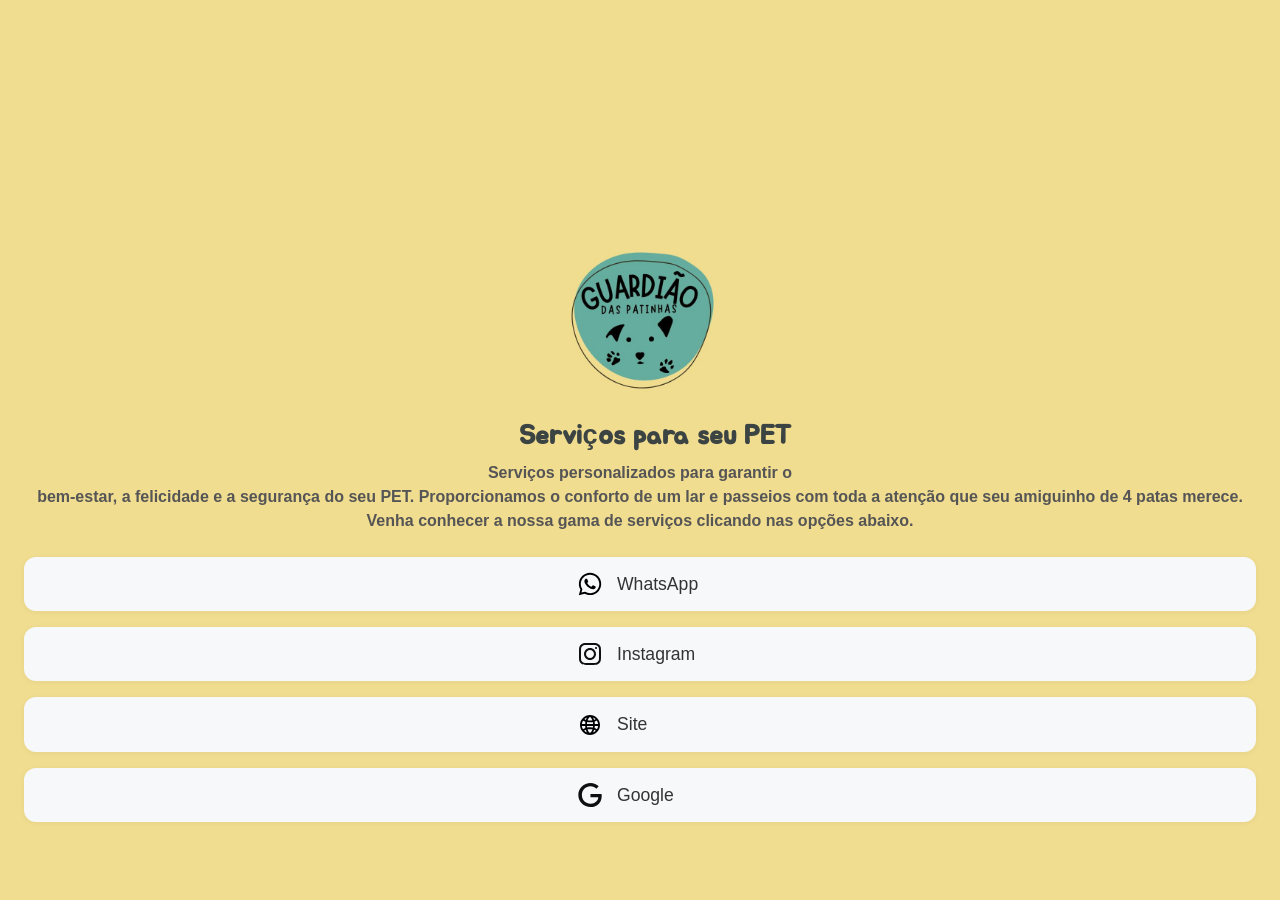
<file: index.html>
<!DOCTYPE html>
<html lang="pt-br">

<head>
  <meta charset="UTF-8">
  <title>Guardião das Patinhas | Links - Dogwalker & Hospedagem</title>
  <meta name="description"
    content="Serviços profissionais de Dogwalker, Pet Sitter e Hospedagem Domiciliar. Cuidado, carinho e segurança para o seu melhor amigo. Entre em contato!">
  <meta property="og:title" content="Guardião das Patinhas | Links">
  <meta property="og:description" content="Cuido do seu pet com amor e segurança. Dogwalker, Hospedagem e Creche.">
  <meta property="og:type" content="website">
  <meta name="viewport" content="width=device-width, initial-scale=1.0">
  <!-- Bootstrap 5 CDN -->
  <link href="https://cdn.jsdelivr.net/npm/bootstrap@5.3.2/dist/css/bootstrap.min.css" rel="stylesheet">
  <style>
    @import url('https://fonts.googleapis.com/css2?family=Jua&display=swap');

    body {
      background: #f1dd90;
      font-family: 'Segoe UI', Arial, sans-serif;
    }

    .linktree-container {
      margin: auto;
      margin-top: 15% !important;
      border-radius: 24px;
      padding: 32px 24px;
      text-align: center;
    }

    .avatar {
      width: 180px;
      height: 180px;
      object-fit: cover;
      border-radius: 50%;
      margin-bottom: 16px;
    }

    /* Alterado de .linktree-title para h1 dentro do container */
    h1.linktree-title {
      font-size: 1.7em;
      font-weight: 600;
      margin-bottom: 8px;
      /* color: #4a7c75; */
      color: #3c4443;
      font-family: 'Jua', sans-serif;
      margin-top: 0;
    }

    .linktree-desc {
      color: #555;
      margin-bottom: 24px;
    }

    .link-btn {
      display: grid;
      grid-template-columns: 1fr 24px 85px 1fr;
      align-items: center;
      gap: 15px;
      text-align: left;
      width: 100%;
      margin-bottom: 16px;
      padding: 14px;
      font-size: 1.1em;
      font-weight: 500;
      border-radius: 12px;
      border: none;
      background: #f6f8fa;
      color: #333;
      text-decoration: none;
      transition: background 0.2s, box-shadow 0.2s;
      box-shadow: 0 1px 6px rgba(0, 0, 0, 0.05);
    }

    .link-btn-wp:hover {
      background: #25d366;
      color: #fff;
      box-shadow: 0 4px 16px rgba(78, 159, 61, 0.15);
    }

    .link-btn-inst:hover {

      background-image: linear-gradient(135deg,
          #405DE6 0%,
          #833AB4 35%,
          #E1306C 70%,
          #FCAF45 100%);

      color: #fff;
      box-shadow: 0 4px 16px rgba(78, 159, 61, 0.15);
    }

    .link-btn-page:hover {
      background: #6FB7AC;
      color: #fff;
      box-shadow: 0 4px 16px rgba(78, 159, 61, 0.15);
    }

    .link-btn-google:hover {
      background: #4285F4;
      color: #fff;
      box-shadow: 0 4px 16px rgba(66, 133, 244, 0.15);
    }

    .link-btn svg {
      grid-column: 2;
      width: 24px;
      height: 24px;
    }

    .social-icons {
      margin-top: 24px;
      display: flex;
      justify-content: center;
      gap: 18px;
    }

    .social-icons a {
      color: #25d366;
      background: #f6f8fa;
      border-radius: 50%;
      padding: 8px;
      transition: background 0.2s, color 0.2s;
      display: inline-flex;
      align-items: center;
      justify-content: center;
    }

    .social-icons a:hover {
      background: #25d366;
      color: #fff;
    }

    .social-icons svg {
      width: 22px;
      height: 22px;
    }
  </style>
</head>

<body>
  <div class="linktree-container">
    <img src="Linktree/logo.png" alt="Logo Guardião das Patinhas" class="avatar">
    <h1 class="linktree-title"><span style="margin-left: 30px;">Serviços para seu
        PET</span><!-- <img src="main/patinhas.png" alt=""> --></h1>
    <div class="linktree-desc"><strong>Serviços personalizados para garantir o <br>bem-estar, a felicidade e a segurança
        do seu PET. Proporcionamos o conforto de um lar e passeios com toda a atenção que seu amiguinho de 4 patas
        merece. Venha conhecer a nossa gama de serviços clicando nas opções abaixo.</strong></div>
    <a href="https://wa.me/5511970753009?text=Ol%C3%A1%2C%20gostaria%20de%20saber%20mais%20sobre%20seu%20trabalho"
      class="link-btn link-btn-wp" target="_blank">
      <!-- WhatsApp SVG -->

      <svg fill="#000000" width="800px" height="800px" viewBox="0 0 32 32" version="1.1"
        xmlns="http://www.w3.org/2000/svg">
        <title>whatsapp</title>
        <path
          d="M26.576 5.363c-2.69-2.69-6.406-4.354-10.511-4.354-8.209 0-14.865 6.655-14.865 14.865 0 2.732 0.737 5.291 2.022 7.491l-0.038-0.070-2.109 7.702 7.879-2.067c2.051 1.139 4.498 1.809 7.102 1.809h0.006c8.209-0.003 14.862-6.659 14.862-14.868 0-4.103-1.662-7.817-4.349-10.507l0 0zM16.062 28.228h-0.005c-0 0-0.001 0-0.001 0-2.319 0-4.489-0.64-6.342-1.753l0.056 0.031-0.451-0.267-4.675 1.227 1.247-4.559-0.294-0.467c-1.185-1.862-1.889-4.131-1.889-6.565 0-6.822 5.531-12.353 12.353-12.353s12.353 5.531 12.353 12.353c0 6.822-5.53 12.353-12.353 12.353h-0zM22.838 18.977c-0.371-0.186-2.197-1.083-2.537-1.208-0.341-0.124-0.589-0.185-0.837 0.187-0.246 0.371-0.958 1.207-1.175 1.455-0.216 0.249-0.434 0.279-0.805 0.094-1.15-0.466-2.138-1.087-2.997-1.852l0.010 0.009c-0.799-0.74-1.484-1.587-2.037-2.521l-0.028-0.052c-0.216-0.371-0.023-0.572 0.162-0.757 0.167-0.166 0.372-0.434 0.557-0.65 0.146-0.179 0.271-0.384 0.366-0.604l0.006-0.017c0.043-0.087 0.068-0.188 0.068-0.296 0-0.131-0.037-0.253-0.101-0.357l0.002 0.003c-0.094-0.186-0.836-2.014-1.145-2.758-0.302-0.724-0.609-0.625-0.836-0.637-0.216-0.010-0.464-0.012-0.712-0.012-0.395 0.010-0.746 0.188-0.988 0.463l-0.001 0.002c-0.802 0.761-1.3 1.834-1.3 3.023 0 0.026 0 0.053 0.001 0.079l-0-0.004c0.131 1.467 0.681 2.784 1.527 3.857l-0.012-0.015c1.604 2.379 3.742 4.282 6.251 5.564l0.094 0.043c0.548 0.248 1.25 0.513 1.968 0.74l0.149 0.041c0.442 0.14 0.951 0.221 1.479 0.221 0.303 0 0.601-0.027 0.889-0.078l-0.031 0.004c1.069-0.223 1.956-0.868 2.497-1.749l0.009-0.017c0.165-0.366 0.261-0.793 0.261-1.242 0-0.185-0.016-0.366-0.047-0.542l0.003 0.019c-0.092-0.155-0.34-0.247-0.712-0.434z">
        </path>
      </svg>

      WhatsApp
    </a>
    <a href="https://www.instagram.com/guardiaodaspatinhas/?igsh=N28zbHBpMDY5cWFh#" class="link-btn link-btn-inst"
      target="_blank">
      <!-- Instagram SVG -->
      <svg width="800px" height="800px" viewBox="0 0 24 24" fill="none" xmlns="http://www.w3.org/2000/svg">
        <path fill-rule="evenodd" clip-rule="evenodd"
          d="M12 18C15.3137 18 18 15.3137 18 12C18 8.68629 15.3137 6 12 6C8.68629 6 6 8.68629 6 12C6 15.3137 8.68629 18 12 18ZM12 16C14.2091 16 16 14.2091 16 12C16 9.79086 14.2091 8 12 8C9.79086 8 8 9.79086 8 12C8 14.2091 9.79086 16 12 16Z"
          fill="#0F0F0F" />
        <path
          d="M18 5C17.4477 5 17 5.44772 17 6C17 6.55228 17.4477 7 18 7C18.5523 7 19 6.55228 19 6C19 5.44772 18.5523 5 18 5Z"
          fill="#0F0F0F" />
        <path fill-rule="evenodd" clip-rule="evenodd"
          d="M1.65396 4.27606C1 5.55953 1 7.23969 1 10.6V13.4C1 16.7603 1 18.4405 1.65396 19.7239C2.2292 20.8529 3.14708 21.7708 4.27606 22.346C5.55953 23 7.23969 23 10.6 23H13.4C16.7603 23 18.4405 23 19.7239 22.346C20.8529 21.7708 21.7708 20.8529 22.346 19.7239C23 18.4405 23 16.7603 23 13.4V10.6C23 7.23969 23 5.55953 22.346 4.27606C21.7708 3.14708 20.8529 2.2292 19.7239 1.65396C18.4405 1 16.7603 1 13.4 1H10.6C7.23969 1 5.55953 1 4.27606 1.65396C3.14708 2.2292 2.2292 3.14708 1.65396 4.27606ZM13.4 3H10.6C8.88684 3 7.72225 3.00156 6.82208 3.0751C5.94524 3.14674 5.49684 3.27659 5.18404 3.43597C4.43139 3.81947 3.81947 4.43139 3.43597 5.18404C3.27659 5.49684 3.14674 5.94524 3.0751 6.82208C3.00156 7.72225 3 8.88684 3 10.6V13.4C3 15.1132 3.00156 16.2777 3.0751 17.1779C3.14674 18.0548 3.27659 18.5032 3.43597 18.816C3.81947 19.5686 4.43139 20.1805 5.18404 20.564C5.49684 20.7234 5.94524 20.8533 6.82208 20.9249C7.72225 20.9984 8.88684 21 10.6 21H13.4C15.1132 21 16.2777 20.9984 17.1779 20.9249C18.0548 20.8533 18.5032 20.7234 18.816 20.564C19.5686 20.1805 20.1805 19.5686 20.564 18.816C20.7234 18.5032 20.8533 18.0548 20.9249 17.1779C20.9984 16.2777 21 15.1132 21 13.4V10.6C21 8.88684 20.9984 7.72225 20.9249 6.82208C20.8533 5.94524 20.7234 5.49684 20.564 5.18404C20.1805 4.43139 19.5686 3.81947 18.816 3.43597C18.5032 3.27659 18.0548 3.14674 17.1779 3.0751C16.2777 3.00156 15.1132 3 13.4 3Z"
          fill="#0F0F0F" />
      </svg>
      Instagram
    </a>
    <a href="main/index.html" class="link-btn link-btn-page" target="_blank">
      <!-- Site SVG -->
      <svg width="800px" height="800px" viewBox="0 0 24 24" fill="none" role="img" aria-labelledby="siteIcon"
        xmlns="http://www.w3.org/2000/svg">
        <title id="siteIcon">Ícone do Site</title>
        <path fill-rule="evenodd" clip-rule="evenodd"
          d="M14.982 19.61c.454-.7.909-1.6 1.236-2.755.755.29 1.273.636 1.591.909a8.182 8.182 0 0 1-2.864 1.845h.037v.001zm-8.8-1.855c.336-.273.845-.61 1.6-.91.336 1.164.773 2.064 1.236 2.764A8.2 8.2 0 0 1 6.2 17.755h-.018zm10.636-6.664c-.028-.81-.11-1.619-.245-2.418 1-.364 1.727-.8 2.236-1.2a8.136 8.136 0 0 1 1.282 3.618h-3.273zm-8.973-4.2a5.936 5.936 0 0 1-1.481-.8 8.2 8.2 0 0 1 2.654-1.7c-.427.636-.845 1.454-1.182 2.5h.01-.001zm7.137-2.5a8.145 8.145 0 0 1 2.654 1.7 6.01 6.01 0 0 1-1.481.8 9.58 9.58 0 0 0-1.182-2.5h.009zM14.8 9.118c.09.6.182 1.246.2 1.973H9c.027-.727.09-1.382.182-1.973 1.855.334 3.754.334 5.609 0h.009zM12 7.545c-.91 0-1.71-.072-2.39-.181.726-2.237 1.854-3.137 2.39-3.455.518.318 1.655 1.227 2.382 3.455A15.04 15.04 0 0 1 12 7.545zm-6.818-.072a8.03 8.03 0 0 0 2.245 1.2 18.368 18.368 0 0 0-.245 2.418h-3.31a8.13 8.13 0 0 1 1.319-3.618h-.01.001zm-1.3 5.436h3.3c.036.782.09 1.5.2 2.155a7.682 7.682 0 0 0-2.31 1.272 8.11 8.11 0 0 1-1.2-3.427h.01zM12 14.364c-1.09 0-2.027.09-2.845.236A16.91 16.91 0 0 1 9 12.91h6c-.027.608-.073 1.18-.145 1.69A15.388 15.388 0 0 0 12 14.355v.009zm0 5.727c-.545-.327-1.745-1.3-2.473-3.727A14.095 14.095 0 0 1 12 16.182c.955 0 1.773.063 2.482.182-.727 2.454-1.927 3.4-2.473 3.727H12zm6.927-3.764a7.634 7.634 0 0 0-2.309-1.272 17.95 17.95 0 0 0 .2-2.146h3.31a8.11 8.11 0 0 1-1.2 3.418h-.001zM12 2C6.477 2 2 6.477 2 12s4.477 10 10 10 10-4.477 10-10S17.523 2 12 2z"
          fill="#000000" />
      </svg>
      Site
    </a>
    <a href="https://www.google.com/search?kgmid=/g/11ysy4hss2&hl=pt-BR&q=Guardi%C3%A3o+das+patinhas+-+passeios,+hospedagem,+daycare+e+pet+sitter.&shndl=30&source=sh/x/loc/osrp/m1/2&kgs=d85df7fcd411755f&utm_source=sh/x/loc/osrp/m1/2"
      class="link-btn link-btn-google" target="_blank">
      <!-- Google SVG -->
      <svg width="800px" height="800px" viewBox="0 0 24 24" xmlns="http://www.w3.org/2000/svg">
        <path fill="#0F0F0F"
          d="M12.48 10.92v3.28h7.84c-.24 1.84-.853 3.187-1.787 4.133-1.147 1.147-2.933 2.4-6.053 2.4-4.827 0-8.6-3.893-8.6-8.72s3.773-8.72 8.6-8.72c2.6 0 4.507 1.027 5.907 2.347l2.307-2.307C18.747 1.44 15.907 0 12.48 0 5.867 0 .307 5.387.307 12s5.56 12 12.173 12c3.573 0 6.267-1.173 8.373-3.36 2.16-2.16 2.84-5.213 2.84-7.667 0-.76-.053-1.467-.173-2.053H12.48z" />
      </svg>
      Google
    </a>
  </div>
  <script src="https://cdn.jsdelivr.net/npm/bootstrap@5.3.2/dist/js/bootstrap.bundle.min.js"></script>
</body>

</html>
</file>
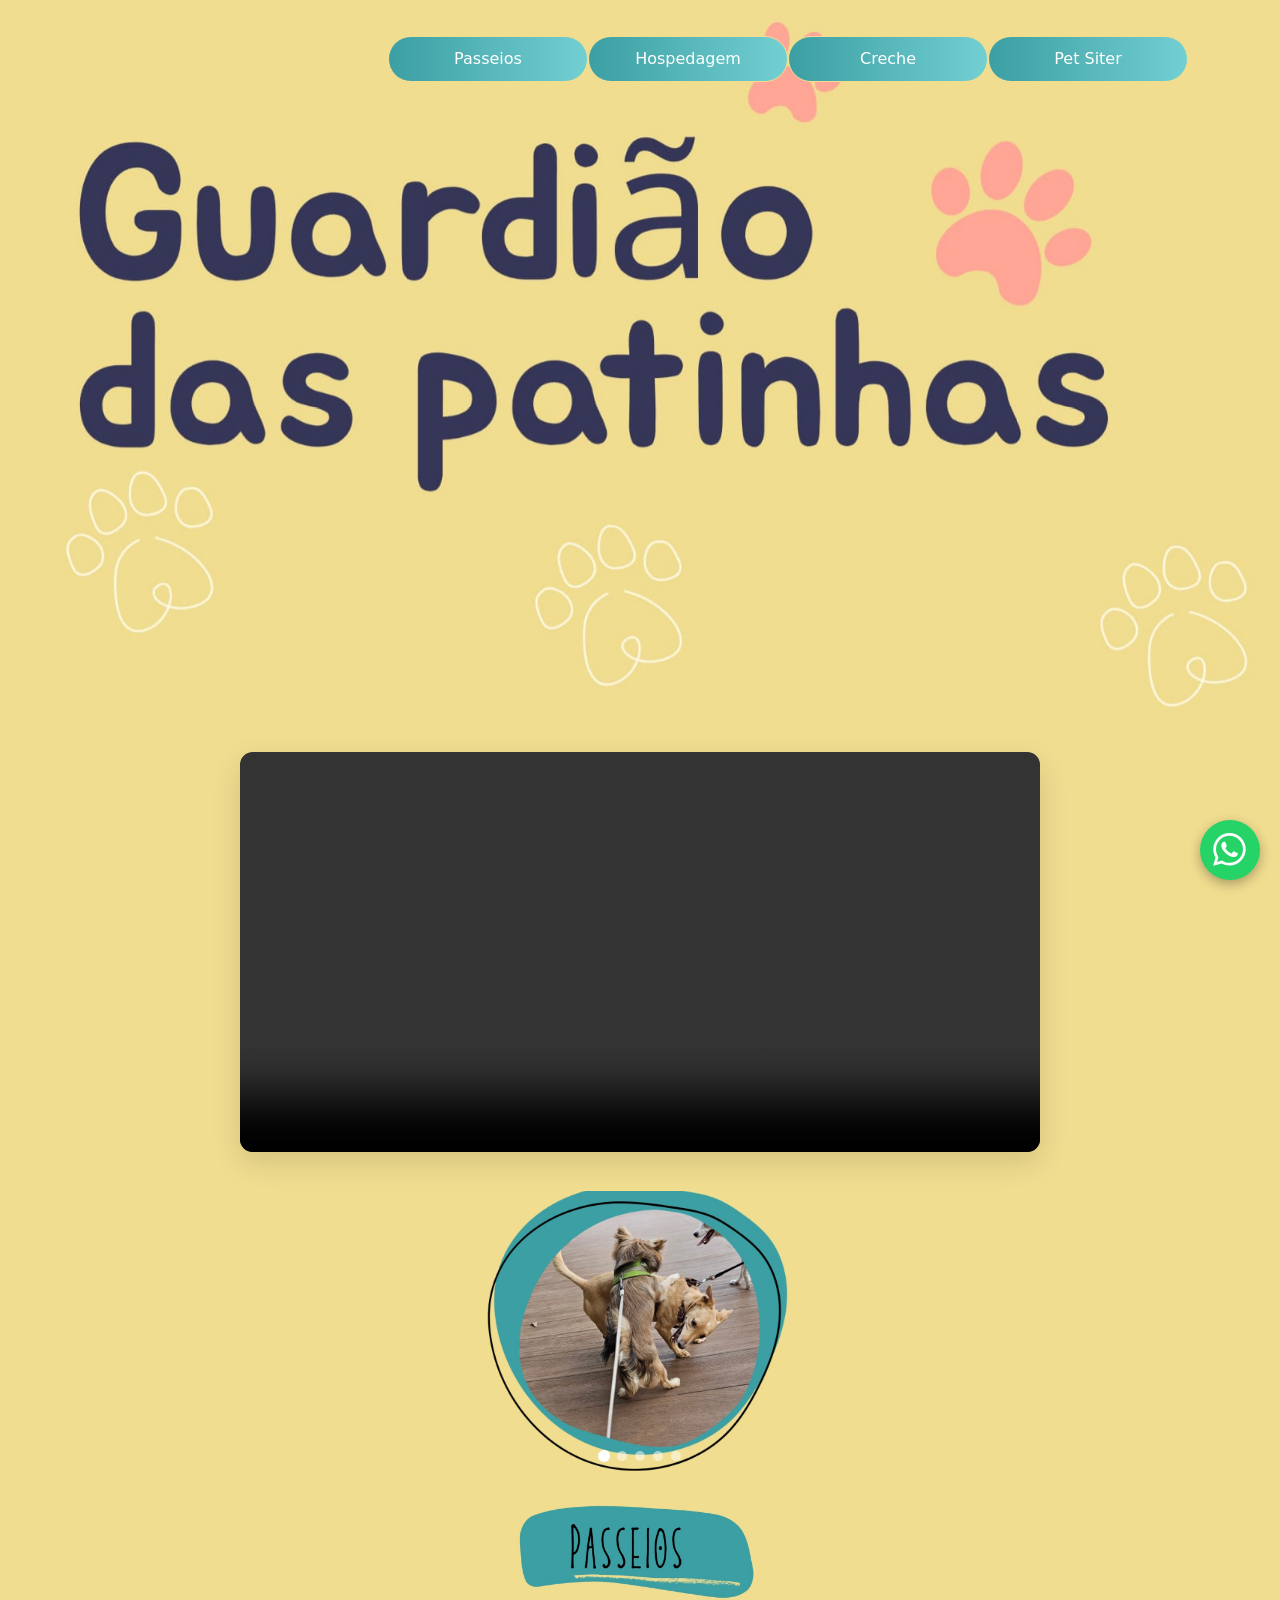
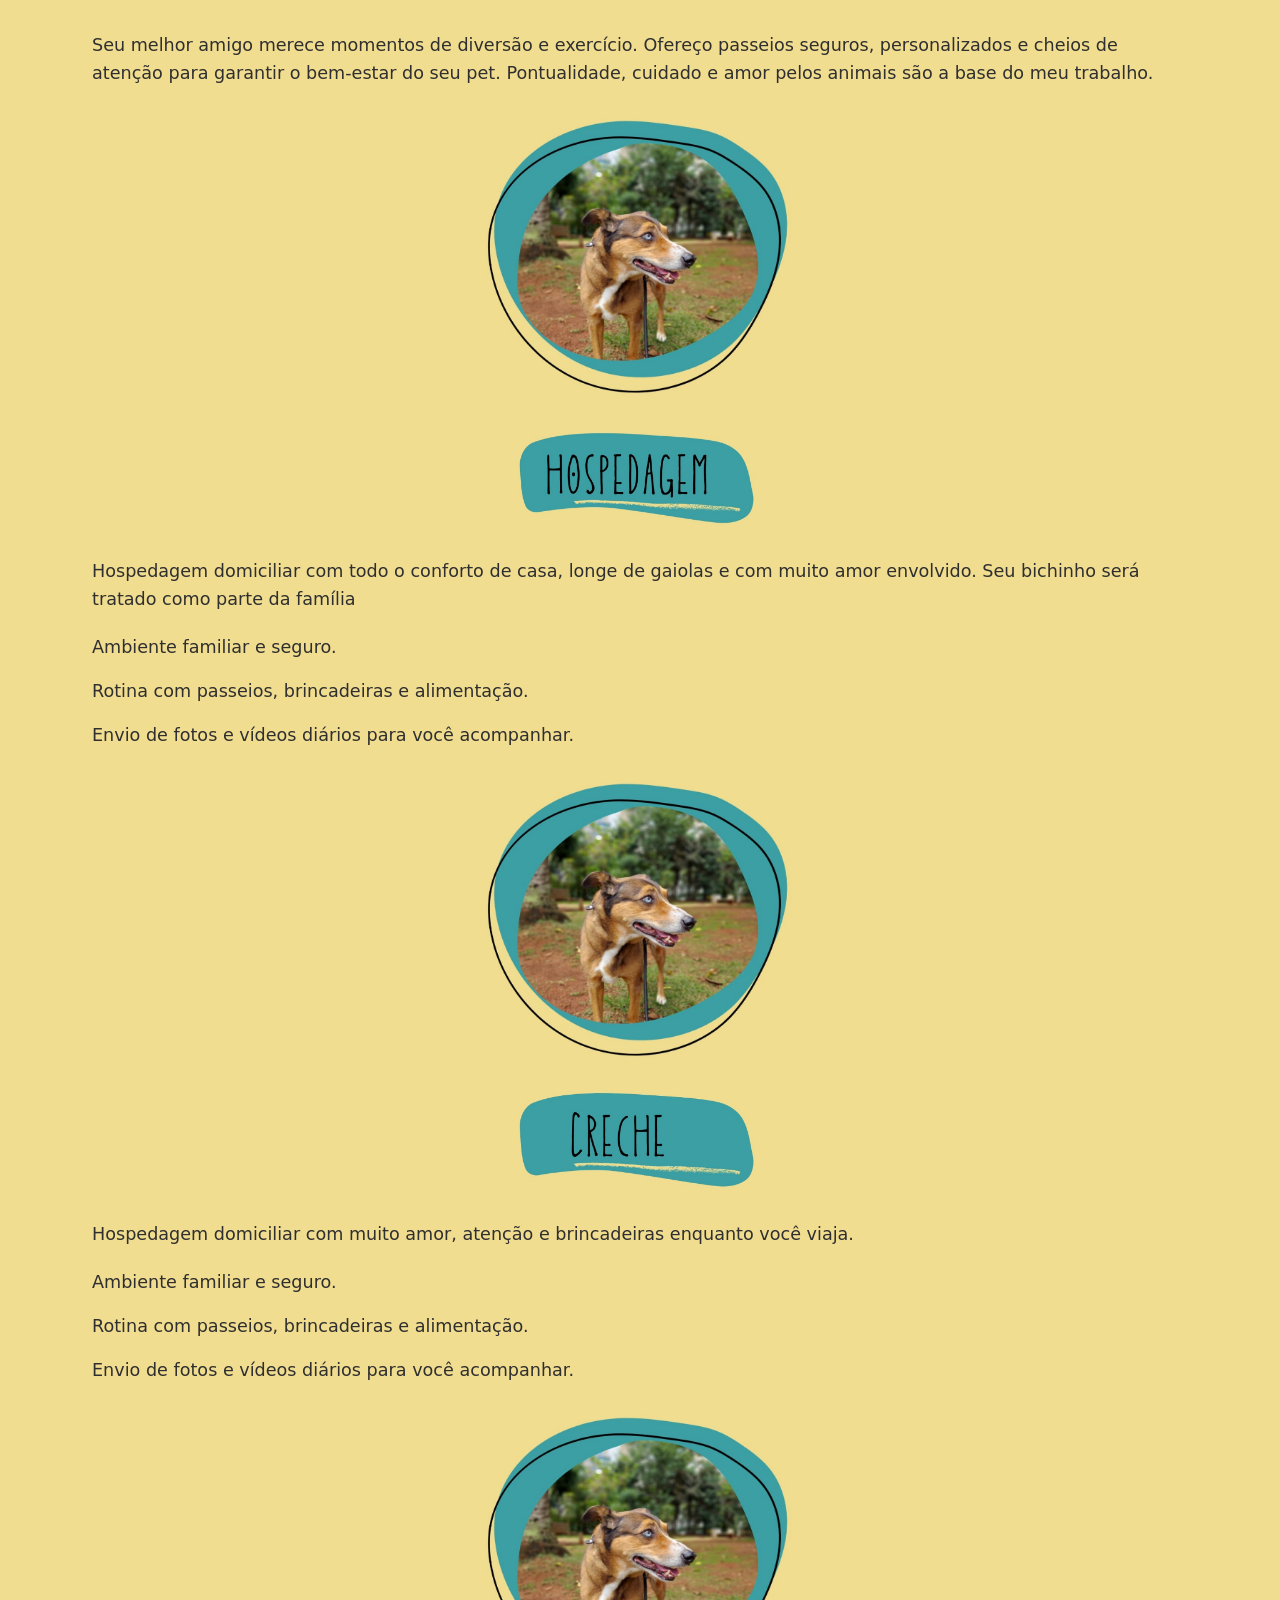
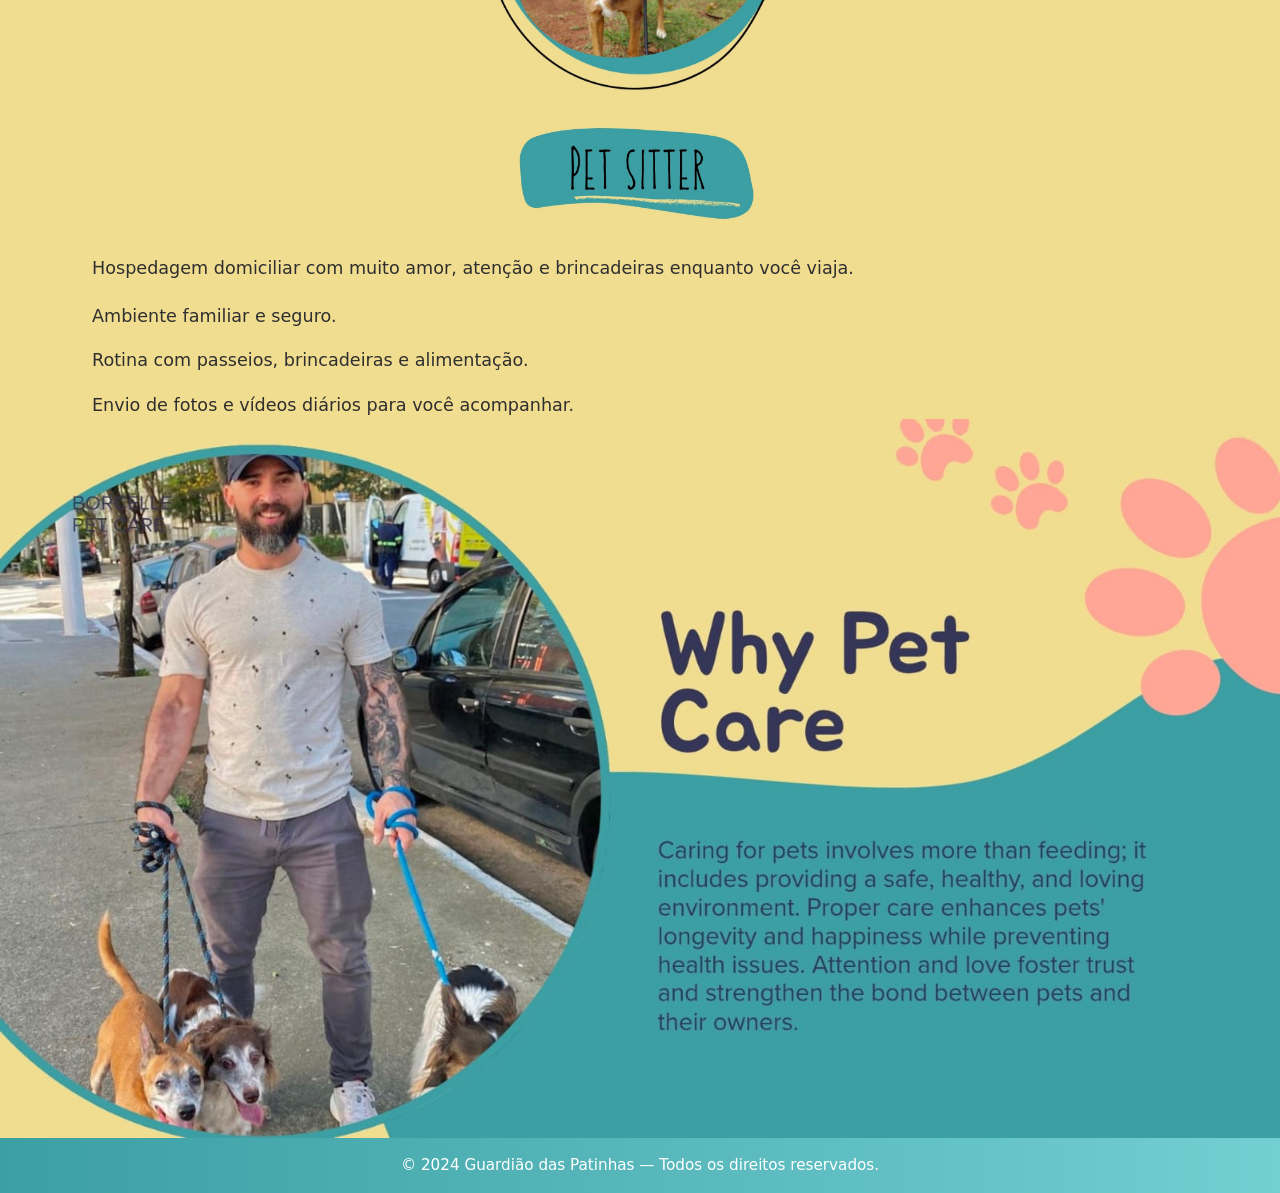
<file: main/index.html>
<!DOCTYPE html>
<html lang="pt-br">

<head>
  <meta charset="UTF-8" />
  <title>Dogwalker & Hospedagem | Guardião das Patinhas</title>
  <meta name="viewport" content="width=device-width, initial-scale=1" />
  <meta name="description"
    content="Hospedagem domiciliar e passeios para cães com carinho e segurança. Solicite um orçamento." />

  <link rel="stylesheet" href="style.css">
  <link rel="stylesheet" href="https://cdn.jsdelivr.net/npm/bootstrap@5.3.2/dist/css/bootstrap.min.css">
  <script src="https://cdn.jsdelivr.net/npm/bootstrap@5.3.2/dist/js/bootstrap.bundle.min.js"></script>
  <link rel="icon" href="Linktree/logo.png" type="image/png">

  <!-- Open Graph / Facebook -->
  <meta property="og:type" content="website">
  <meta property="og:url" content="https://guardiaodaspatinhas.com.br/">
  <meta property="og:title" content="Dogwalker & Hospedagem | Guardião das Patinhas">
  <meta property="og:description"
    content="Hospedagem domiciliar e passeios para cães com carinho e segurança. Solicite um orçamento.">
  <meta property="og:image" content="Linktree/logo.png">

  <!-- Twitter -->
  <meta property="twitter:card" content="summary_large_image">
  <meta property="twitter:url" content="https://guardiaodaspatinhas.com.br/">
  <meta property="twitter:title" content="Dogwalker & Hospedagem | Guardião das Patinhas">
  <meta property="twitter:description"
    content="Hospedagem domiciliar e passeios para cães com carinho e segurança. Solicite um orçamento.">
  <meta property="twitter:image" content="Linktree/logo.png">
</head>

<body>
  <header>
    <img src="WhatsApp Image 2025-12-01 at 21.04.07.jpeg" alt="Banner Guardião das Patinhas">
    <div class="header-inner w-100">
      <div class="w-100">
        <nav class="navbar navbar-expand-lg custom-navbar">
          <div class="container menu">
            <!-- Botão hamburger --><button class="navbar-toggler" type="button" data-bs-toggle="collapse"
              data-bs-target="#menuTopo" aria-controls="menuTopo" aria-expanded="false"
              aria-label="Alternar navegação"><span class="navbar-toggler-icon"></span></button>
            <!-- Itens que colapsam -->
            <div class="collapse navbar-collapse" id="menuTopo">
              <ul class="navbar-nav ms-auto mb-2 mb-lg-0 mt-2">
                <li class="nav-item"><a href="#servicos">Passeios</a></li>
                <li class="nav-item"><a href="#hospedagem">Hospedagem</a></li>
                <li class="nav-item"><a href="#creche">Creche</a></li>
                <li class="nav-item"><a href="#petsitter">Pet Siter</a></li>
              </ul>
            </div>
          </div>
        </nav>
      </div>
      <div class="container hero-grid">
        <div class="hero-text">
          <!-- <h1>Seu pet com <span>ACONCHEGO</span>e cuidado</h1>
            <p>Cuido do seu melhor amigo com carinho e responsabilidade !</p>--><!-- <div class="hero-buttons"><a
                class="btn btn-primary" href="#servicos">Conheça</a><a class="btn btn-secondary"
                href="#servicos">Serviços</a>
        </div>-->
        </div>
      </div>
    </div>
  </header>
  <!-- Vídeo Destaque -->
  <section class="section video-section" style="margin-top: 2rem; margin-bottom: 2rem;">
    <div class="container" style="text-align: center;">
      <video 
        style="width: 100%; max-width: 800px; border-radius: .8rem; box-shadow: 0 10px 30px rgba(0, 0, 0, .12);" 
        autoplay loop muted playsinline controls>
        <source src="https://github.com/Hans-Oliveira/guardiaodaspatinhas/releases/download/Guardi%C3%A3o-das-Patinhas-Video/IMG_0881.mp4" type="video/mp4">
      </video>
    </div>
  </section>

  <!-- Carousel -->
  <div class="carousel-container">
    <div class="carousel-wrapper">
      <div class="carousel-slide"><img src="1.jpeg" alt="Cão feliz no passeio"></div>
      <div class="carousel-slide"><img src="2.jpeg" alt="Hospedagem confortável"></div>
      <div class="carousel-slide"><img src="3,.jpeg" alt="Brincadeiras no parque"></div>
      <div class="carousel-slide"><img src="4.jpeg" alt="Carinho e segurança"></div>
      <div class="carousel-slide"><img src="5.jpeg" alt="Amigos de quatro patas"></div>
    </div>

    <div class="carousel-dots">
      <div class="carousel-dot active"></div>
      <div class="carousel-dot"></div>
      <div class="carousel-dot"></div>
      <div class="carousel-dot"></div>
      <div class="carousel-dot"></div>
    </div>
  </div>
  <main>
    <!-- HERO -->
    <section class="hero">
      <div class="container hero-grid">
        <div class="hero-image" aria-hidden="true">
          <!-- Ajuste o caminho dos arquivos conforme os nomes no repositório -->
        </div>
      </div>
    </section>
    <!-- PASSEIO -->
    <section class="section section3" id="servicos">
      <div class="container"><img src="WhatsApp Image 2025-11-22 at 16.36.16.jpeg" id="img-passeio"
          alt="Profissional passeando com cães">
        <p>Seu melhor amigo merece momentos de diversão e exercício. Ofereço passeios seguros, personalizados e cheios
          de atenção para garantir o bem-estar do seu pet. Pontualidade, cuidado e amor pelos animais são a base do meu
          trabalho.</p>
        <div class="media">
          <div class="frame"></div>
        </div>
      </div>
    </section>
    <!-- HOSPEDAGEM -->
    <section class="section section2" id="hospedagem">
      <div class="container"><img src="WhatsApp Image 2025-11-22 at 16.40.40.jpeg"
          alt="Pessoa passeando com um cachorro feliz" class="img2" /><img
          src="WhatsApp Image 2025-11-22 at 16.26.39.jpeg" id="img-hospedagem" alt="Cão relaxando na hospedagem">
        <p>Hospedagem domiciliar com todo o conforto de casa,
          longe de gaiolas e com muito amor envolvido. Seu bichinho será tratado como parte da família</p>
        <div class="media">
          <div class="copy">
            <p class="stack"><span>Ambiente familiar e seguro.</span><span>Rotina com passeios,
                brincadeiras e alimentação.</span><span>Envio de fotos e vídeos diários para você
                acompanhar.</span></p>
          </div>
          <div class="frame"></div>
        </div>
      </div>
    </section>
    <!-- CRECHE -->
    <section class="section section1" id="creche">
      <div class="container"><img src="WhatsApp Image 2025-11-22 at 16.40.40.jpeg"
          alt="Pessoa passeando com um cachorro feliz" class="img2" /><img
          src="WhatsApp Image 2025-11-22 at 16.37.30.jpeg" id="img-creche" alt="Cães brincando na creche">
        <p>Hospedagem domiciliar com muito amor,
          atenção e brincadeiras enquanto você viaja.</p>
        <div class="media">
          <div class="copy">
            <p class="stack"><span>Ambiente familiar e seguro.</span><span>Rotina com passeios,
                brincadeiras e alimentação.</span><span>Envio de fotos e vídeos diários para você
                acompanhar.</span></p>
          </div>
          <div class="frame"></div>
        </div>
      </div>
    </section>
    <!-- PET SISTTER -->
    <section class="section section1" id="petsitter">
      <div class="container"><img src="WhatsApp Image 2025-11-22 at 16.40.40.jpeg"
          alt="Pessoa passeando com um cachorro feliz" class="img2" /><img
          src="WhatsApp Image 2025-11-22 at 16.36.59.jpeg" id="img-petsitter" alt="Cuidados pet sitter em casa">
        <p>Hospedagem domiciliar com muito amor,
          atenção e brincadeiras enquanto você viaja.</p>
        <div class="media">
          <div class="copy">
            <p class="stack"><span>Ambiente familiar e seguro.</span><span>Rotina com passeios,
                brincadeiras e alimentação.</span><span>Envio de fotos e vídeos diários para você
                acompanhar.</span></p>
          </div>
          <div class="frame"></div>
        </div>
      </div>
    </section>
  </main><a class="whatsapp-float"
    href="https://wa.me/5511970753009?text=Ol%C3%A1%2C%20gostaria%20de%20saber%20mais%20sobre%20seu%20trabalho"
    target="_blank"><svg fill="#FFFFFF" width="30px" height="30px" viewBox="0 0 33 33" version="1.1"
      xmlns="http://www.w3.org/2000/svg" class="img">
      <path
        d="M26.576 5.363c-2.69-2.69-6.406-4.354-10.511-4.354-8.209 0-14.865 6.655-14.865 14.865 0 2.732 0.737 5.291 2.022 7.491l-0.038-0.070-2.109 7.702 7.879-2.067c2.051 1.139 4.498 1.809 7.102 1.809h0.006c8.209-0.003 14.862-6.659 14.862-14.868 0-4.103-1.662-7.817-4.349-10.507l0 0zM16.062 28.228h-0.005c-0 0-0.001 0-0.001 0-2.319 0-4.489-0.64-6.342-1.753l0.056 0.031-0.451-0.267-4.675 1.227 1.247-4.559-0.294-0.467c-1.185-1.862-1.889-4.131-1.889-6.565 0-6.822 5.531-12.353 12.353-12.353s12.353 5.531 12.353 12.353c0 6.822-5.53 12.353-12.353 12.353h-0zM22.838 18.977c-0.371-0.186-2.197-1.083-2.537-1.208-0.341-0.124-0.589-0.185-0.837 0.187-0.246 0.371-0.958 1.207-1.175 1.455-0.216 0.249-0.434 0.279-0.805 0.094-1.15-0.466-2.138-1.087-2.997-1.852l0.010 0.009c-0.799-0.74-1.484-1.587-2.037-2.521l-0.028-0.052c-0.216-0.371-0.023-0.572 0.162-0.757 0.167-0.166 0.372-0.434 0.557-0.65 0.146-0.179 0.271-0.384 0.366-0.604l0.006-0.017c0.043-0.087 0.068-0.188 0.068-0.296 0-0.131-0.037-0.253-0.101-0.357l0.002 0.003c-0.094-0.186-0.836-2.014-1.145-2.758-0.302-0.724-0.609-0.625-0.836-0.637-0.216-0.010-0.464-0.012-0.712-0.012-0.395 0.010-0.746 0.188-0.988 0.463l-0.001 0.002c-0.802 0.761-1.3 1.834-1.3 3.023 0 0.026 0 0.053 0.001 0.079l-0-0.004c0.131 1.467 0.681 2.784 1.527 3.857l-0.012-0.015c1.604 2.379 3.742 4.282 6.251 5.564l0.094 0.043c0.548 0.248 1.25 0.513 1.968 0.74l0.149 0.041c0.442 0.14 0.951 0.221 1.479 0.221 0.303 0 0.601-0.027 0.889-0.078l-0.031 0.004c1.069-0.223 1.956-0.868 2.497-1.749l0.009-0.017c0.165-0.366 0.261-0.793 0.261-1.242 0-0.185-0.016-0.366-0.047-0.542l0.003 0.019c-0.092-0.155-0.34-0.247-0.712-0.434z">
      </path>
    </svg></a><img src="WhatsApp Image 2025-11-24 at 22.40.19.jpeg" alt="Logotipo rodapé">
  <footer id="contato">&copy;
    2024 Guardião das Patinhas — Todos os direitos reservados. </footer>
  <script>
    document.addEventListener('DOMContentLoaded', function () {
      const wrapper = document.querySelector('.carousel-wrapper');
      const slides = document.querySelectorAll('.carousel-slide');
      const dots = document.querySelectorAll('.carousel-dot');

      let currentIndex = 0;
      const totalSlides = slides.length;

      function updateCarousel() {
        wrapper.style.transform = `translateX(-${currentIndex * 100}%)`;
        dots.forEach(dot => dot.classList.remove('active'));
        dots[currentIndex].classList.add('active');
      }

      function nextSlide() {
        currentIndex = (currentIndex + 1) % totalSlides;
        updateCarousel();
      }

      dots.forEach((dot, index) => {
        dot.addEventListener('click', () => {
          currentIndex = index;
          updateCarousel();
        });
      });

      // Auto-play
      let autoPlayInterval = setInterval(nextSlide, 5000);

      // Pause on hover
      const container = document.querySelector('.carousel-container');
      container.addEventListener('mouseenter', () => clearInterval(autoPlayInterval));
      container.addEventListener('mouseleave', () => autoPlayInterval = setInterval(nextSlide, 5000));
    });
  </script>
</body>

</html>
</file>
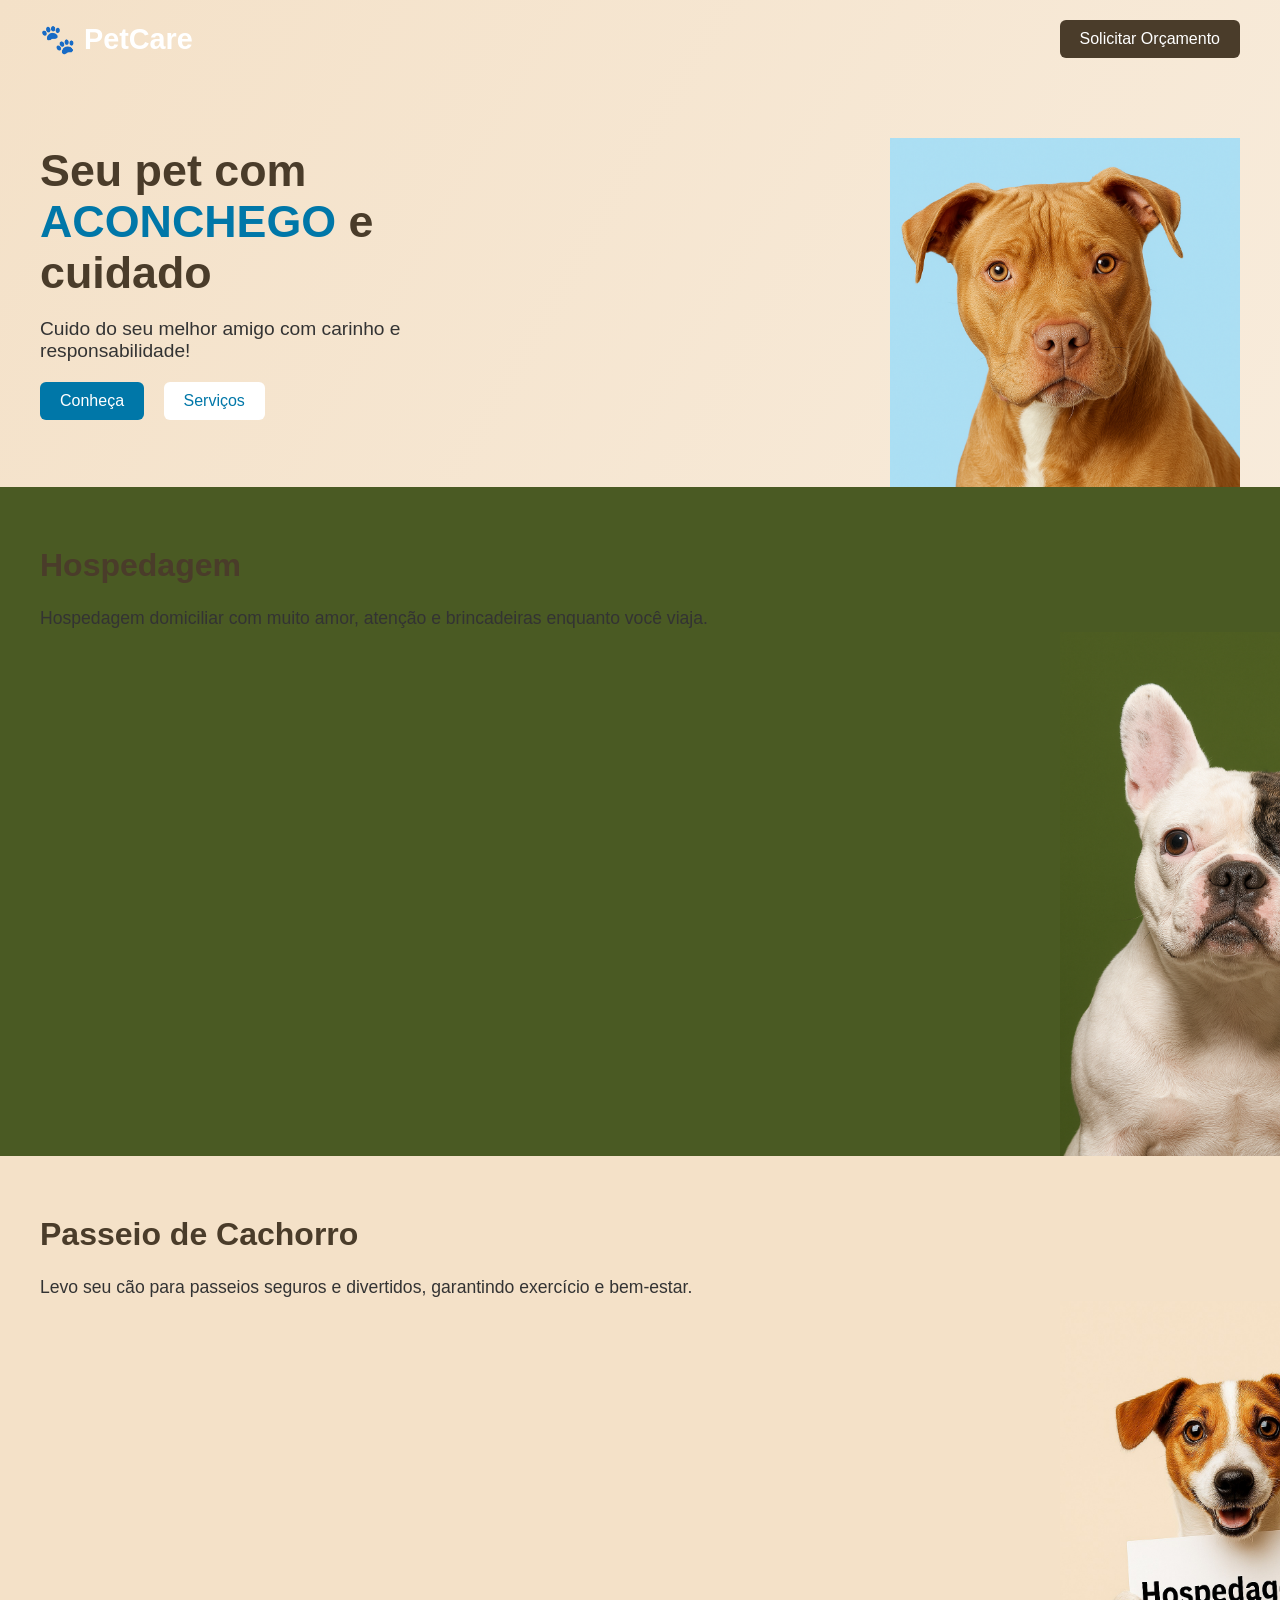
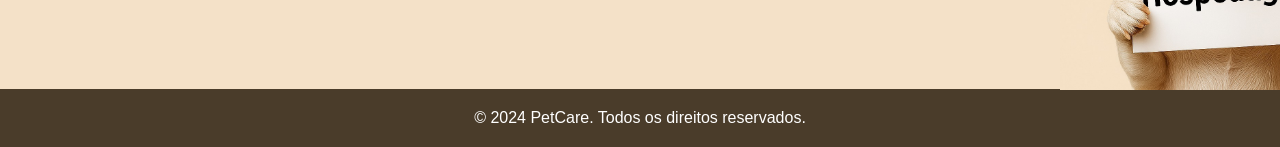
<file: index_modified.html>
<!DOCTYPE html>

<html lang="pt-br">
<head>
<meta charset="utf-8"/>
<title>Dogwalker &amp; Hospedagem</title>
<meta content="width=device-width, initial-scale=1.0" name="viewport"/>
<style>
        * {
            margin: 0;
            padding: 0;
            box-sizing: border-box;
        }
        body {
            font-family: 'Segoe UI', sans-serif;
            background: linear-gradient(135deg, #a67c52 50%, #b3e0f2 50%);
            color: #333;
            min-height: 100vh;
        }
        header {
            display: flex;
            justify-content: space-between;
            align-items: center;
            padding: 20px 40px;
        }
        .logo {
            font-size: 1.8em;
            font-weight: bold;
            color: #fff;
        }
        .cta-button {
            background-color: #4a3c2a;
            color: #fff;
            padding: 10px 20px;
            border: none;
            border-radius: 6px;
            font-size: 1em;
            cursor: pointer;
        }
        .hero {
            display: flex;
            flex-wrap: wrap;
            align-items: center;
            justify-content: space-between;
            padding: 60px 40px;
        }
        .hero-text {
            max-width: 500px;
        }
        .hero-text h1 {
            font-size: 2.8em;
            color: #4a3c2a;
        }
        .hero-text h1 span {
            color: #0077a8;
        }
        .hero-text p {
            margin: 20px 0;
            font-size: 1.2em;
        }
        .hero-buttons button {
            margin-right: 15px;
            padding: 10px 20px;
            font-size: 1em;
            border: none;
            border-radius: 6px;
            cursor: pointer;
        }
        .btn-primary {
            background-color: #0077a8;
            color: #fff;
        }
        .btn-secondary {
            background-color: #fff;
            color: #0077a8;
            border: 2px solid #0077a8;
        }
        .hero-image img {
            max-width: 350px;
            margin-bottom: -65px;
        }
        .section {
            padding: 60px 40px;
            background-color: #fff;
        }
        .section h2 {
            font-size: 2em;
            margin-bottom: 20px;
            color: #4a3c2a;
        }
        .section p {
            font-size: 1.1em;
            line-height: 1.6;
        }
        .section1 {
            background-color: #4A5A23;
        }
        .section2 {
            background-color: #F4E1C8;
        }
        .img {
            margin-left: 85%;
        }
        footer {
            text-align: center;
            padding: 20px;
            background-color: #4a3c2a;
            color: #fff;
        }
        @media (max-width: 768px) {
            .hero {
                flex-direction: column;
                text-align: center;
            }
            .hero-image {
                margin-top: 30px;
            }
        }
    </style>
<style>
html {
  scroll-behavior: smooth;
}

section {
  opacity: 0;
  transform: translateY(20px);
  transition: opacity 0.8s ease, transform 0.8s ease;
}

section.visible {
  opacity: 1;
  transform: translateY(0);
}

body {
  background: linear-gradient(120deg, #F4E1C8, #ffffff);
  background-size: 200% 200%;
  animation: gradientMove 10s ease infinite;
}

@keyframes gradientMove {
  0% { background-position: 0% 50%; }
  50% { background-position: 100% 50%; }
  100% { background-position: 0% 50%; }
}
</style></head>
<body>
<header>
<div class="logo">🐾 PetCare</div>
<button class="cta-button">Solicitar Orçamento</button>
</header>
<section class="hero">
<div class="hero-text">
<h1>Seu pet com <span>ACONCHEGO</span> e cuidado</h1>
<p>Cuido do seu melhor amigo com carinho e responsabilidade!</p>
<div class="hero-buttons">
<button class="btn-primary">Conheça</button>
<button class="btn-secondary">Serviços</button>
</div>
</div>
<div class="hero-image">
<img alt="Cachorro feliz" src="Designer.png"/>
</div>
</section>
<section class="section1 section">
<h2>Hospedagem</h2>
<p>Hospedagem domiciliar com muito amor, atenção e brincadeiras enquanto você viaja.</p>
<div class="hero-image img">
<img alt="Cachorro feliz" src="Designer (1).png"/>
</div>
</section>
<section class="section2 section">
<h2>Passeio de Cachorro</h2>
<p>Levo seu cão para passeios seguros e divertidos, garantindo exercício e bem-estar.</p>
<div class="hero-image img">
<img alt="Cachorro feliz" src="WhatsApp Image 2025-10-24 at 14.42.42.jpeg"/>
</div>
</section>
<footer>
        © 2024 PetCare. Todos os direitos reservados.
    </footer>
<script>
document.addEventListener("DOMContentLoaded", function() {
  const sections = document.querySelectorAll("section");
  const observer = new IntersectionObserver(entries => {
    entries.forEach(entry => {
      if (entry.isIntersecting) {
        entry.target.classList.add("visible");
      }
    });
  });
  sections.forEach(section => observer.observe(section));
});
</script></body>
</html>
</file>
<file: main/style.css>
/* ===== Reset básico ===== */
*,
*::before,
*::after {
  box-sizing: border-box;
}

html {
  scroll-behavior: smooth;
}

body {
  margin: 0 !important;
  font-family: system-ui, -apple-system, "Segoe UI", Roboto, "Helvetica Neue", Arial, sans-serif !important;
  color: #2b2b2b !important;
  background: #f1dd90 !important;
  min-height: 100dvh !important;
}

img {
  display: block !important;
  max-width: 100% !important;
  height: auto !important;
}

/* ===== Layout utilitário ===== */
.container {
  width: min(1120px, 92%) !important;
  margin-inline: auto !important;
}

.stack {
  display: grid !important;
  gap: 1rem !important;
}


/* ===== Cabeçalho ===== */
header {
  position: relative !important;
  z-index: 10 !important;
}

.header-inner {
  display: flex !important;
  align-items: center !important;
  justify-content: space-between !important;
  gap: 1rem !important;
}

.logo {
  font-size: clamp(1.25rem, 2.5vw, 1.8rem) !important;
  font-weight: 800 !important;
  color: #fff !important;
  text-wrap: balance !important;
  display: flex !important;
}

.cta-button {
  background-color: #4a3c2a !important;
  color: #fff !important;
  padding: .75rem 1rem !important;
  border: 0 !important;
  border-radius: .6rem !important;
  font-size: 1rem !important;
  cursor: pointer !important;
  transition: transform .08s ease, opacity .2s ease !important;
}

.cta-button:hover {
  opacity: .92 !important;
}

.cta-button:active {
  transform: translateY(1px) !important;
}

/* ===== Hero ===== */

.hero-grid {
  display: grid !important;
  grid-template-columns: 1.15fr .85fr !important;
  align-items: center !important;
  gap: clamp(1.25rem, 3vw, 2.5rem) !important;
}

.hero-text {
  max-width: 56ch !important;
}

.hero-text h1 {
  font-size: clamp(1.8rem, 4vw, 2.8rem) !important;
  line-height: 1.15 !important;
  color: #4a3c2a !important;
  margin: 0 0 .6rem !important;
  text-wrap: balance !important;
}

.hero-text h1 span {
  color: #0077a8 !important;
}

.hero-text p {
  margin: 0 0 1rem !important;
  font-size: clamp(1rem, 2.1vw, 1.2rem) !important;
  color: #2f2f2f !important;
}

.hero-buttons {
  display: flex !important;
  flex-wrap: wrap !important;
  gap: .8rem !important;
  margin-top: .5rem !important;
}

.btn {
  padding: .8rem 1.1rem !important;
  border-radius: .6rem !important;
  border: 2px solid transparent !important;
  font-weight: 600 !important;
  cursor: pointer !important;
  transition: transform .08s ease, opacity .2s ease, background .2s ease, color .2s ease, border-color .2s ease !important;
}

.btn:active {
  transform: translateY(1px) !important;
}

.btn-primary {
  background: #0077a8 !important;
  color: #fff !important;
}

.btn-primary:hover {
  opacity: .94 !important;
}

.btn-secondary {
  background: #fff !important;
  color: #0077a8 !important;
  border-color: #0077a8 !important;
}

.btn-secondary:hover {
  background: #eef8fc !important;
}

.hero-image {
  /* Removemos margem negativa para não quebrar no mobile */
  justify-self: center !important;
}

.hero-image img {
  width: min(420px, 100%) !important;
  border-radius: .8rem !important;
  box-shadow: 0 10px 30px rgba(0, 0, 0, .12) !important;
}

/* ===== Seções ===== */
.section-title {
  font-size: clamp(1.5rem, 3vw, 2rem) !important;
  margin: 0 0 .75rem !important;
  color: #4a3c2a !important;
}

.section p {
  font-size: clamp(1rem, 2vw, 1.1rem) !important;
  line-height: 1.6 !important;
  margin: 0 !important;
  color: #2f2f2f !important;
}

.section1 {
  color: #fff !important;
}

.section1 .section-title {
  color: #fff !important;
}

.section1 .media {
  display: grid !important;
  grid-template-columns: 1fr 420px !important;
  align-items: center !important;
  gap: 1.25rem !important;
  margin-top: 1.25rem !important;
}

.section1 .media .frame img {
  border-radius: .8rem !important;
}

.section2 .media {
  display: grid !important;
  grid-template-columns: 1fr 420px !important;
  align-items: center !important;
  gap: 1.25rem !important;
  margin-top: 1.25rem !important;
}

.section2 .frame img {
  border-radius: .8rem !important;
}

/* ===== Rodapé ===== */
footer {
  text-align: center !important;
  padding: 1rem !important;
  background: linear-gradient(90deg, #3c9fa3, #72cfd2) !important;
  color: #fff !important;
  font-size: .95rem !important;
}

/* ===== Responsividade ===== */
@media (max-width: 992px) {
  .hero-grid {
    grid-template-columns: 1fr !important;
    text-align: center !important;
  }

  .hero-buttons {
    justify-content: center !important;
  }

  .hero-image {
    order: 2 !important;
  }
}

@media (max-width: 768px) {

  .section1 .media,
  .section2 .media {
    grid-template-columns: 1fr !important;
    text-align: center !important;
  }

  .section1 .frame,
  .section2 .frame {
    justify-self: center !important;
  }
}

@media (max-width: 480px) {

  .btn,
  .cta-button {
    width: 100% !important;
  }

  .header-inner {
    flex-wrap: wrap !important;
  }

  .logo {
    width: 100% !important;
  }
}

/* Acessibilidade de foco */
:focus-visible {
  outline: 3px solid #0077a8 !important;
  outline-offset: 2px !important;
  border-radius: .4rem !important;
}

#img-passeio,
#img-hospedagem,
#img-petsitter,
#img-creche {
  margin: 0px auto 30px !important;
  height: 100px !important;
  width: 250px !important;
}

#avatar {
  width: 270px !important;
  height: 270px !important;
  object-fit: cover !important;
  border-radius: 50% !important;
  margin: auto !important;
}

.whatsapp-float {
  position: fixed !important;
  width: 60px !important;
  height: 60px !important;
  bottom: 20px !important;
  right: 20px !important;
  background-color: #25d366 !important;
  color: #FFF !important;
  border-radius: 50% !important;
  text-align: center !important;
  font-size: 30px !important;
  box-shadow: 0 4px 12px rgba(0, 0, 0, 0.3) !important;
  z-index: 100 !important;
  display: flex !important;
  justify-content: center !important;
  align-items: center !important;
  text-decoration: none !important;
  transition: all 0.3s ease !important;
}

.whatsapp-float:hover {
  background-color: #20ba5a !important;
  transform: translateY(-3px) scale(1.05) !important;
  box-shadow: 0 6px 16px rgba(0, 0, 0, 0.4) !important;
}

.whatsapp-float .img {
  width: 36px !important;
  height: 36px !important;
}

.nav-item {
  background: linear-gradient(90deg, #3c9fa3, #72cfd2);
  padding: 10px 0 !important;
  border-radius: 50px !important;
  border: #f1dd90 1px solid;
  width: 200px !important;
  text-align: center !important;
}

.nav-item a {
  text-decoration: none !important;
  color: #fff !important;
}

.menu {
  display: flex !important;
  flex-direction: column !important;
  align-items: flex-end !important;
  justify-content: flex-start !important;
}

.custom-navbar {
  position: fixed !important;
  top: 20px !important;
  left: 0 !important;
  width: 100% !important;
  z-index: 1000 !important;
  background: transparent !important;
}

.img2 {
  margin: 30px auto !important;
  height: 280px !important;
  width: 320px !important;
}

/* Carousel Styles */
.carousel-container {
  position: relative !important;
  overflow: hidden !important;
  margin: 30px auto !important;
  height: 280px !important;
  width: 320px !important;
  border-radius: .8rem !important;
}

.carousel-wrapper {
  display: flex !important;
  width: 100% !important;
  height: 100% !important;
  transition: transform 0.5s ease-in-out !important;
}

.carousel-slide {
  min-width: 100% !important;
  height: 100% !important;
}

.carousel-slide img {
  width: 100% !important;
  height: 100% !important;
  object-fit: cover !important;
  border-radius: .8rem !important;
  display: block !important;
  margin: 0 !important;
}



.carousel-dots {
  position: absolute !important;
  bottom: 10px !important;
  left: 50% !important;
  transform: translateX(-50%) !important;
  display: flex !important;
  gap: 8px !important;
  z-index: 10 !important;
}

.carousel-dot {
  width: 10px !important;
  height: 10px !important;
  background: rgba(255, 255, 255, 0.5) !important;
  border-radius: 50% !important;
  cursor: pointer !important;
  transition: background 0.3s !important;
}

.carousel-dot.active {
  background: white !important;
  transform: scale(1.2) !important;
}

/* Entrance Animations */
@keyframes fadeInDown {
  from {
    opacity: 0;
    transform: translateY(-20px);
  }

  to {
    opacity: 1;
    transform: translateY(0);
  }
}

@keyframes fadeInUp {
  from {
    opacity: 0;
    transform: translateY(20px);
  }

  to {
    opacity: 1;
    transform: translateY(0);
  }
}

@keyframes zoomIn {
  from {
    opacity: 0;
    transform: scale(0.95);
  }

  to {
    opacity: 1;
    transform: scale(1);
  }
}

/* Animate Header Image (Logo/Banner) */
header>img {
  animation: fadeInDown 0.8s ease-out forwards;
}

/* Animate Navigation */
.navbar {
  opacity: 0;
  animation: fadeInDown 0.8s ease-out 0.3s forwards;
}

/* Animate Carousel */
.carousel-container {
  opacity: 0;
  animation: zoomIn 1s ease-out 0.5s forwards;
}

/* Animate any visible Hero Text (if uncommented in future) */
.hero-text h1,
.hero-text p {
  opacity: 0;
  animation: fadeInUp 0.8s ease-out 0.8s forwards;
}

/* Animate Main Content Images */
main section img {
  opacity: 0;
  animation: zoomIn 1s ease-out 0.6s forwards;
}

/* Animate Main Content Paragraphs */
main section p {
  opacity: 0;
  animation: fadeInUp 0.8s ease-out 0.8s forwards;
}
</file>
